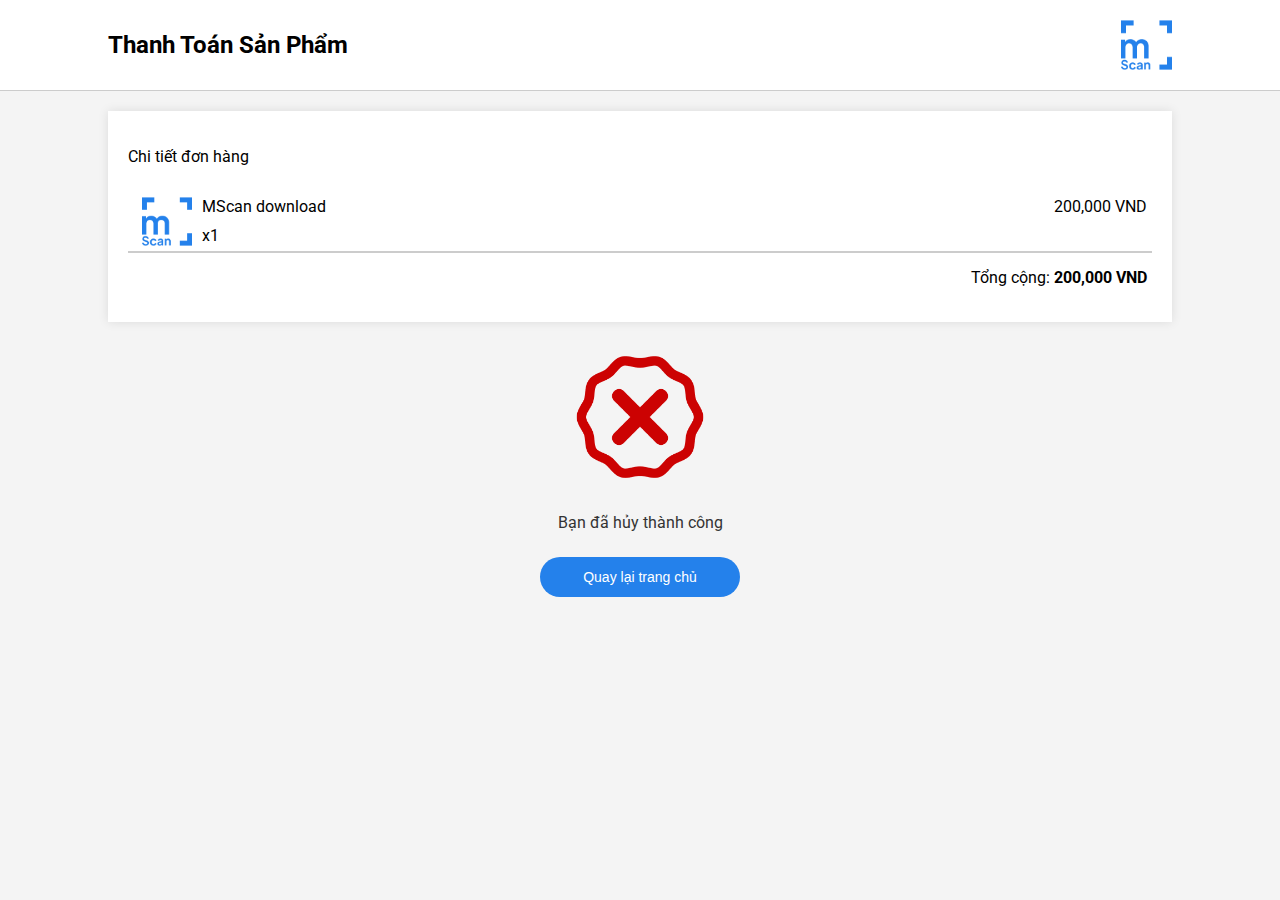
<file: public/failed.html>
<!DOCTYPE html>
<html lang="en">
<head>
    <meta charset="UTF-8">
    <meta name="viewport" content="width=device-width, initial-scale=1.0">
    <title>Payment Failed</title>
    <link rel="stylesheet" href="failed.css">
    <link rel="stylesheet" href="https://fonts.googleapis.com/css2?family=Roboto:wght@400;700&display=swap">
</head>
<body>
    <header>
        <h1>Thanh Toán Sản Phẩm</h1>
        <img src="./Assets/logo-mscan-blue.png" alt="Brand Logo">
    </header>
    
    <div class="order-details">
        <div class="order-header">
            <p>Chi tiết đơn hàng</p>
        </div>
        <div class="order-content">
            <table>
                <tr>
                    <td rowspan="2" class="product-image-cell">
                        <img src="./Assets/logo-mscan-blue.png" alt="Product Image" class="product-image">
                    </td>
                    <td class="product-name">MScan download</td>
                    <td class="product-price">200,000 VND</td>
                </tr>
                <tr>
                    <td colspan="2" class="product-quantity">x1</td>
                </tr>
                <tr class="line">
                    <td></td>
                    <td ></td>
                    <td class="total">Tổng cộng: <b>200,000 VND</b></td>
                </tr>
            </table>
        </div>
    </div>
    <div class="failed-payment-container">
        <img src="./Assets/Failed.png" alt="Failed Signal" class="failed-payment">
    </div>
    <div class="status-message-container">
        <p class="status-message">Bạn đã hủy thành công</p>
    </div>
    <div class="button-container">
        <button class="return-button" onclick="window.location.href='index.html'">Quay lại trang chủ</button>
    </div>
</body>
</html>
</file>
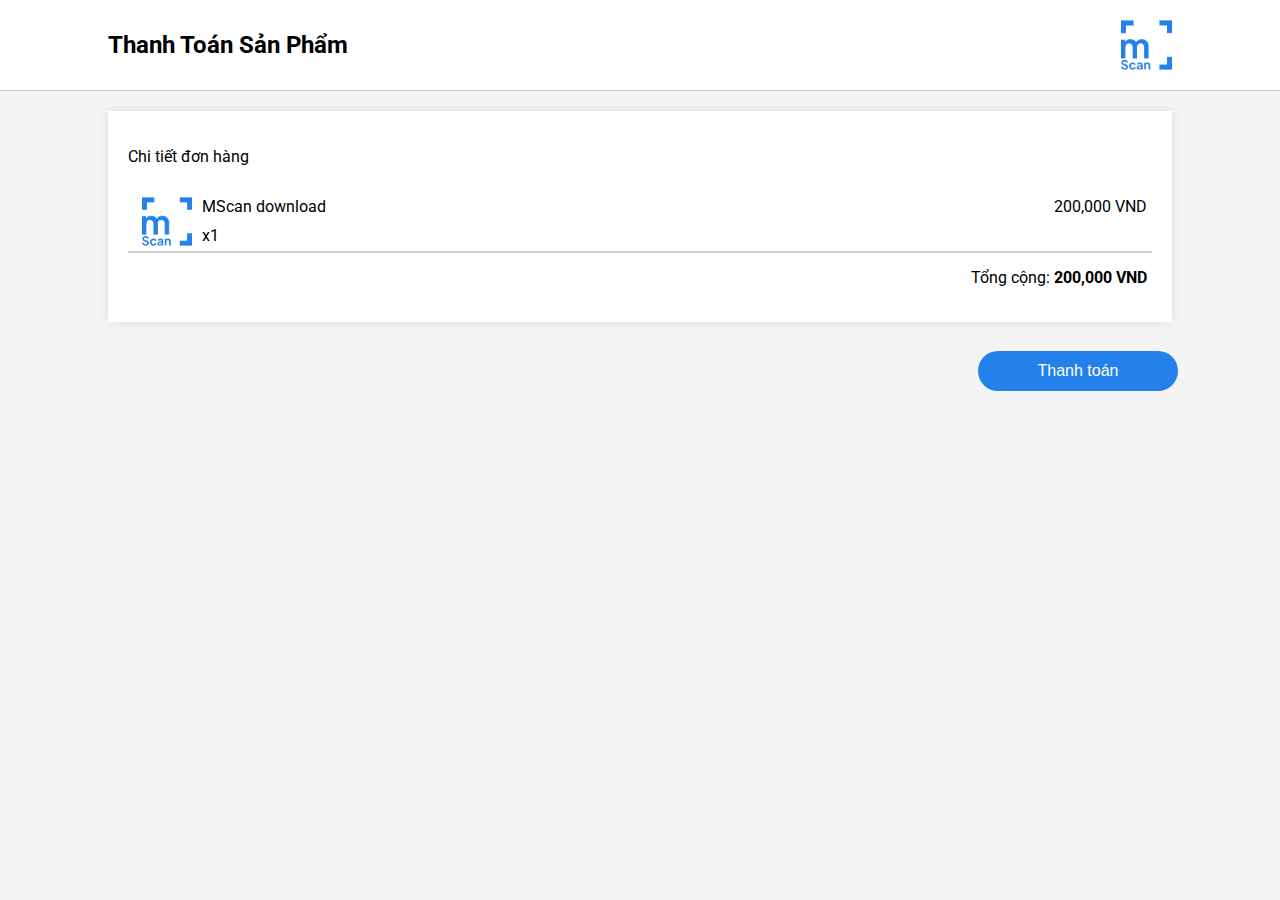
<file: public/payment.html>
<!DOCTYPE html>
<html lang="en">
<head>
    <meta charset="UTF-8">
    <meta name="viewport" content="width=device-width, initial-scale=1.0">
    <title>Payment</title>
    <link rel="stylesheet" href="payment.css">
    <link rel="stylesheet" href="https://fonts.googleapis.com/css2?family=Roboto:wght@400;700&display=swap">
</head>
<body>                                                                               
    <header>
        <h1>Thanh Toán Sản Phẩm</h1>
        <img src="./Assets/logo-mscan-blue.png" alt="Brand Logo">
    </header>
    
    <div class="order-details">
        <div class="order-header">
            <p>Chi tiết đơn hàng</p>
        </div>
        <div class="order-content">
            <table>
                <tr>
                    <td rowspan="2" class="product-image-cell">
                        <img src="./Assets/logo-mscan-blue.png" alt="Product Image" class="product-image">
                    </td>
                    <td class="product-name">MScan download</td>
                    <td class="product-price">200,000 VND</td>
                </tr>
                <tr>
                    <td colspan="2" class="product-quantity">x1</td>
                </tr>
                <tr class="line">
                    <td></td>
                    <td ></td>
                    <td class="total">Tổng cộng: <b>200,000 VND</b></td>
                </tr>
            </table>

           
        </div>
    </div>
    <div class="payment-button-container" id="btnPayment">
        <button class="payment-button">Thanh toán</button>
    </div>
    <script src="payment.js"></script>

</body>
</html>
</file>
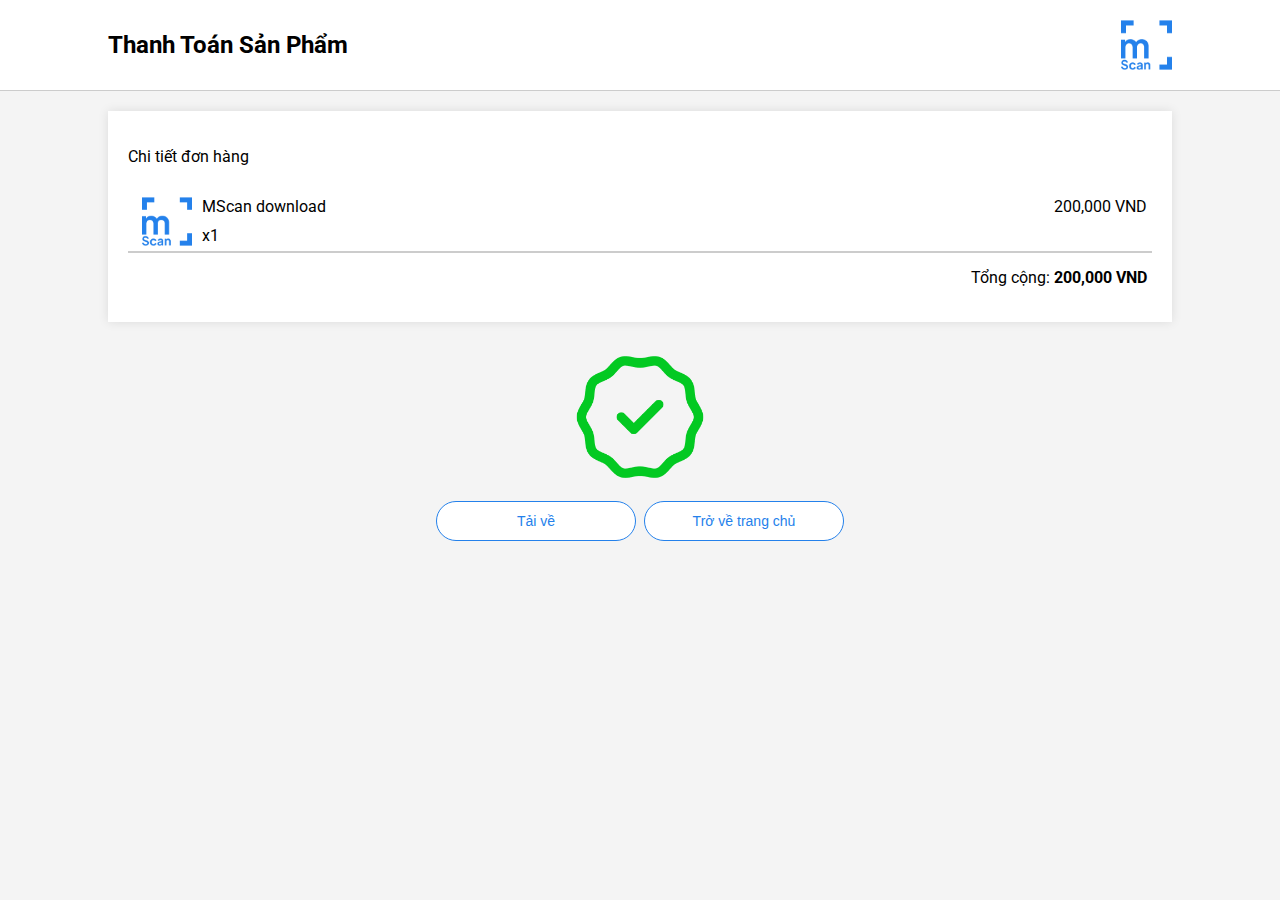
<file: public/successpayment.html>
<!DOCTYPE html>
<html lang="en">
<head>
    <meta charset="UTF-8">
    <meta name="viewport" content="width=device-width, initial-scale=1.0">
    <title>Successful Payment</title>
    <link rel="stylesheet" href="success.css">
    <link rel="stylesheet" href="https://fonts.googleapis.com/css2?family=Roboto:wght@400;700&display=swap">
</head>
<body>
    <header>
        <h1>Thanh Toán Sản Phẩm</h1>
        <img src="./Assets/logo-mscan-blue.png" alt="Brand Logo">
    </header>
    
    <div class="order-details">
        <div class="order-header">
            <p>Chi tiết đơn hàng</p>
        </div>
        <div class="order-content">
            <table>
                <tr>
                    <td rowspan="2" class="product-image-cell">
                        <img src="./Assets/logo-mscan-blue.png" alt="Product Image" class="product-image">
                    </td>
                    <td class="product-name">MScan download</td>
                    <td class="product-price">200,000 VND</td>
                </tr>
                <tr>
                    <td colspan="2" class="product-quantity">x1</td>
                </tr>
                <tr class="line">
                    <td></td>
                    <td></td>
                    <td class="total">Tổng cộng: <b>200,000 VND</b></td>
                </tr>
            </table>
        </div>
    </div>
    <div class="successful-payment-container">
        <img src="./Assets/Success.png" alt="Successful Signal" class="successful-payment">
    </div>
    <div class="button-container">
        <button id="downloadButton" class="action-button">Tải về</button>
        <button id="returnHomeButton" class="action-button">Trở về trang chủ</button>
    </div>

    <script>
        document.getElementById('downloadButton').addEventListener('click', function() {
            window.location.href = './Assets/mscan_download.zip'; 
        });

        document.getElementById('returnHomeButton').addEventListener('click', function() {
            window.location.href = 'index.html';
        });
    </script>
</body>
</html>
</file>
<file: public/failed.css>
body {
    font-family: 'Roboto', sans-serif;
    background-color: #f4f4f4;
    margin: 0;
    padding: 0;
}

header {
    display: flex;
    justify-content: space-between;
    align-items: center;
    background-color: #fff;
    padding: 20px;
    border-bottom: 1px solid #ccc;
}

header h1 {
    margin: 0;
    font-size: 24px;
    padding-left: 88px;
}

header img {
    max-height: 50px;
    padding-right: 88px;
}

.order-details {
    background-color: #fff;
    padding: 20px;
    margin: 20px auto;
    box-shadow: 0 0 10px rgba(0, 0, 0, 0.1);
    width: 80%;
}

.order-header {
    text-align: left;
}

.order-header h2 {
    margin: 0;
    font-size: 20px;
}

.order-content {
    padding: 10px 0;
}

table {
    width: 100%;
    border-collapse: collapse;
}

table th, table td {
    padding: 5px; 
    text-align: left;
    vertical-align: middle;
    background-color: #fff;
}

.product-image-cell {
    width: 60px; 
}

.product-image {
    max-width: 50px; 
    height: auto;
    float: right;
}

.product-price {
    width: 200px; 
    text-align: right;
}

.product-name {
    width: 800px; 
}

.total {
    text-align: right;
    padding-top: 15px;
}

.line {
    border-top: 2px solid #ccc;
}

.failed-payment-container {
    display: flex;
    justify-content: center; 
    align-items: center; 
    flex-grow: 1;
}

.failed-payment {
    max-width: 150px; 
    height: auto;
}

.status-message-container {
    text-align: center;
    padding-top: 5px;
}

.status-message {
    font-size: 16px;
    color: #333;
}

.button-container {
    text-align: center;
    padding-top: 5px;
}

.return-button {
    background-color: #2481EB; 
    color: white;
    text-align: center;
    text-decoration: none;
    display: inline-block;
    width: 200px;
    height: 40px;
    font-size: 14px;
    margin: 4px 2px;
    cursor: pointer;
    border: none;
    border-radius: 32px;
}

.return-button:hover {
    background-color: #1c6fce;
}
</file>
<file: public/payment.css>
body {
    font-family: 'Roboto', sans-serif;
    background-color: #f4f4f4;
    margin: 0;
    padding: 0;
}

header {
    display: flex;
    justify-content: space-between;
    align-items: center;
    background-color: #fff;
    padding: 20px;
    border-bottom: 1px solid #ccc;
}

header h1 {
    margin: 0;
    font-size: 24px;
    padding-left: 88px;
}

header img {
    max-height: 50px;
    padding-right: 88px;
}

.order-details {
    background-color: #fff;
    padding: 20px;
    margin: 20px auto;
    box-shadow: 0 0 10px rgba(0, 0, 0, 0.1);
    width: 80%;
}

.order-header {
    text-align: left;
}

.order-header h2 {
    margin: 0;
    font-size: 20px;
}

.order-content {
    padding: 10px 0;
}

table {
    width: 100%;
    border-collapse: collapse;
}

table th, table td {
    padding: 5px; 
    text-align: left;
    vertical-align: middle;
    background-color: #fff;
}


.product-image-cell {
    width: 60px; 
}

.product-image {
    max-width: 50px; 
    height: auto;
    float: right;
    /* padding-bottom: 15px; */
}

.product-price {
    width: 200px; 
    text-align: right;
}

.product-name {
    width: 800px; 
}

.total{
    text-align: right;
    padding-top: 15px;
}

.line{
border-top: 2px solid #ccc;
}

.payment-button-container {
    text-align: right;
    padding-right: 100px;
    padding-top: 5px;
}

.payment-button {
    background-color: #2481EB ; 
    color: white;
    text-align: center;
    text-decoration: none;
    display: inline-block;
    width: 200px;
    height: 40px;
    font-size: 16px;
    margin: 4px 2px;
    cursor: pointer;
    border: none;
    border-radius: 32px;
}
</file>
<file: public/success.css>
body {
    font-family: 'Roboto', sans-serif;
    background-color: #f4f4f4;
    margin: 0;
    padding: 0;
}

header {
    display: flex;
    justify-content: space-between;
    align-items: center;
    background-color: #fff;
    padding: 20px;
    border-bottom: 1px solid #ccc;
}

header h1 {
    margin: 0;
    font-size: 24px;
    padding-left: 88px;
}

header img {
    max-height: 50px;
    padding-right: 88px;
}

.order-details {
    background-color: #fff;
    padding: 20px;
    margin: 20px auto;
    box-shadow: 0 0 10px rgba(0, 0, 0, 0.1);
    width: 80%;
}

.order-header {
    text-align: left;
}

.order-header h2 {
    margin: 0;
    font-size: 20px;
}

.order-content {
    padding: 10px 0;
}

table {
    width: 100%;
    border-collapse: collapse;
}

table th, table td {
    padding: 5px; 
    text-align: left;
    vertical-align: middle;
    background-color: #fff;
}

.product-image-cell {
    width: 60px; 
}

.product-image {
    max-width: 50px; 
    height: auto;
    float: right;
}

.product-price {
    width: 200px; 
    text-align: right;
}

.product-name {
    width: 800px; 
}

.total {
    text-align: right;
    padding-top: 15px;
}

.line {
    border-top: 2px solid #ccc;
}

.successful-payment-container {
    display: flex;
    justify-content: center;
    align-items: center;
    flex-grow: 1;
}

.successful-payment {
    max-width: 150px; 
    height: auto;
}

.button-container {
    text-align: center;
    padding-top: 5px;
}

.action-button {
    background-color: #fff;
    color: #2481EB;
    text-align: center;
    text-decoration: none;
    display: inline-block;
    width: 200px;
    height: 40px;
    font-size: 14px;
    margin: 4px 2px;
    cursor: pointer;
    border: 1px solid #2481EB;
    border-radius: 32px;
    transition: background-color 0.3s, color 0.3s;
}

.action-button:hover {
    background-color: #2481EB;
    color: #fff;
}
</file>
